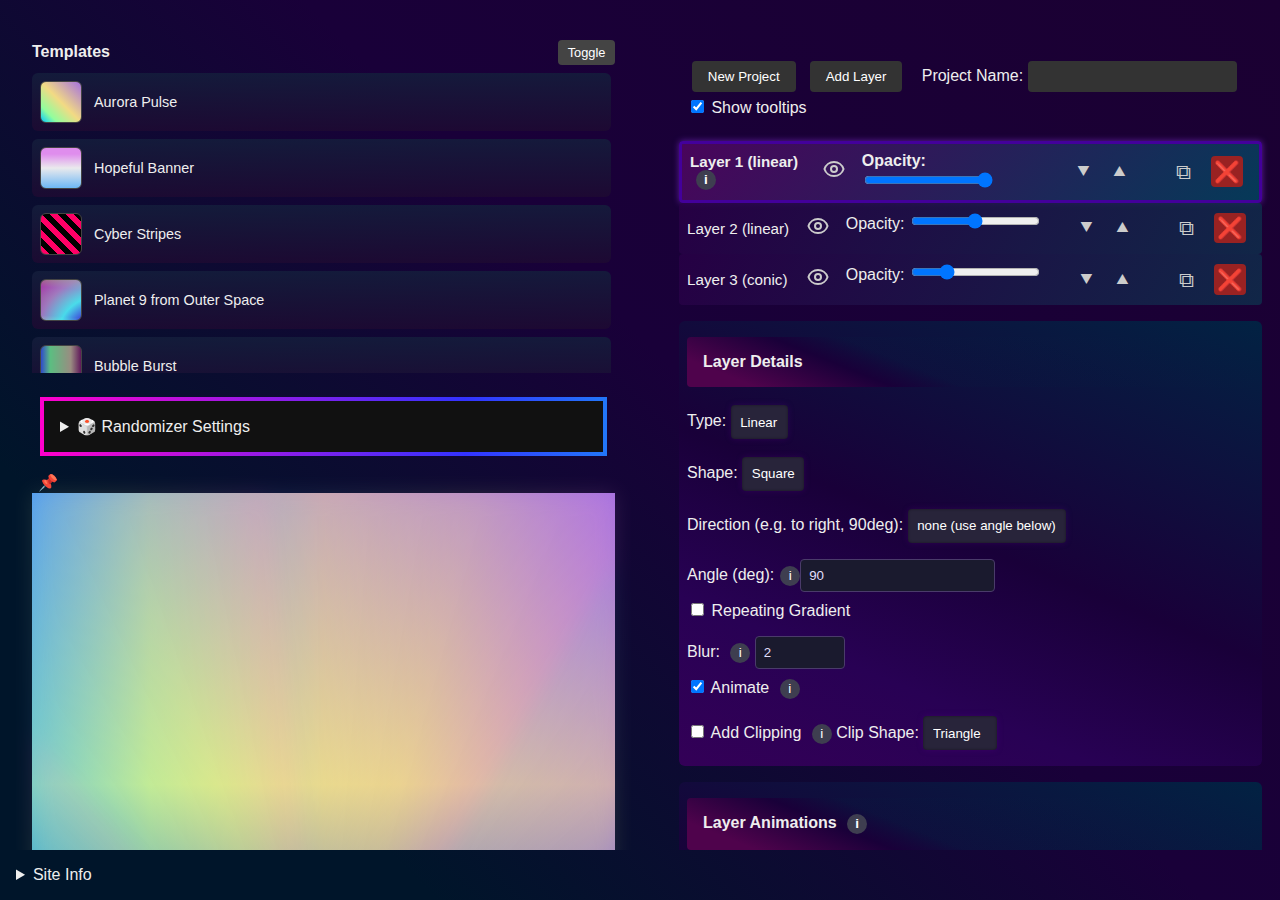
<file: index.html>
<!DOCTYPE html>
<html lang="en">
<head>
    <meta charset="UTF-8">
    <title>Free Gradient Creator | Layers | Animations </title>
    <link rel="stylesheet" href="styles.css" />

    <meta name="description" content="GradTool is a free custom css generator. This tool makes gradients, with multi-layer, multi-animation functionality, with a large degree of customizability.">
    <meta name="keywords" content="Gradient cusomizer, free gradient, css animations, custom animations, cusom css, css customizer, animations, web design, free tool, free web design, Free design tool, css design, custom gradient, radial-gradient, conical-gradient, linear-gradient, art,gradient creator, spiral creator, custom spiral, color picker">
    <meta name="author" content="UnformalPenguin">
    <meta charset="UTF-8">
    <meta name="viewport" content="width=device-width, initial-scale=1.0">

</head>
<body>
    <div class="main">
        <!-- LEFT PANEL -->
        <div class="left-panel">
            <div class="template-menu" id="templateMenu">
                <h4 id="templateHeader">
                    Templates
                    <button id="toggleTemplateMenu">Toggle</button>
                </h4>
                <div id="templateList" class="template-list scrollable"></div>
            </div>


            <div class="layer-controls preview-actions">
                <details id="randomizerSettingsPanel" class="animated-border-box">
                    <summary class="random-summary">🎲 Randomizer Settings</summary>
                    <div class="randomizer-settings">
                        <hr />
                        <label>
                            Layer Count:
                            <input type="number" id="randLayerMin" value="1" min="1" max="10"> –
                            <input type="number" id="randLayerMax" value="3" min="1" max="10">
                        </label>

                        <label style="margin-left:10px;">
                            Color Stops:
                            <input type="number" id="randStopMin" value="2" min="2" max="10"> –
                            <input type="number" id="randStopMax" value="5" min="2" max="10">
                        </label>

                        <label style="margin-left:10px;">
                            Color Alpha:
                            <input type="number" id="colorAlphaMin" value="1" min="0" max="1" step="0.05"> –
                            <input type="number" id="colorAlphaMax" value="1" min="0" max="1" step="0.05">
                        </label>

                        <hr />
                        <label>
                            Allowed Gradient Types:
                            <label><input type="checkbox" class="randType" value="linear" checked> Linear</label>
                            <label><input type="checkbox" class="randType" value="radial" checked> Radial</label>
                            <label><input type="checkbox" class="randType" value="conic" checked> Conic</label>
                        </label>

                        <hr />
                        <label>
                            Animation Chance (%):
                            <input type="number" id="randAnimChance" value="60" min="0" max="100">
                        </label>

                        <label style="margin-left:20px;">
                            Duration Range:
                            <input type="number" id="randDurMin" value="2" min="0.01" max="10000"> –
                            <input type="number" id="randDurMax" value="5" min="0.01" max="20000">
                        </label>
                        <br />
                        <label>
                            Include Animations:
                            <label><input type="checkbox" class="randAnim" value="rotate" checked> Rotate</label>
                            <label><input type="checkbox" class="randAnim" value="pulse" checked> Pulse</label>
                            <label><input type="checkbox" class="randAnim" value="blur" checked> Blur</label>
                            <label><input type="checkbox" class="randAnim" value="hue" checked> Hue</label>
                            <label><input type="checkbox" class="randAnim" value="scale" checked> Scale</label>
                            <label><input type="checkbox" class="randAnim" value="saturation" checked> Saturation</label>
                        </label>
                        <hr />

                        <label>
                            Opacity Range:
                            <input type="number" id="randOpacityMin" value="0.2" step="0.1" min="0" max="1"> –
                            <input type="number" id="randOpacityMax" value="1" step="0.1" min="0" max="1">
                        </label>
                        <label style="margin-left:10px;">
                            Blur Range:
                            <input type="number" id="randBlurMin" value="0" step="0.5"> –
                            <input type="number" id="randBlurMax" value="200" step="0.5">
                        </label>
                        <hr />
                        <button onclick="generateRandomGradientFromSettings()" style="margin-left: 0.5rem; margin-bottom: 0.5rem; background: linear-gradient( 90deg, rgba(255, 0, 204, 0.5), rgba(51, 51, 255, 0.5), rgba(0, 255, 238, 0.5), rgba(255, 204, 0, 0.49), rgba(255, 0, 204, 0.5) ); ">🎲 Generate Gradient</button>
                    </div>
                </details>
            </div>


            <div id="previewWindow" class="pinned">
                <div id="previewHeader" class="">
                    <span class="" tabindex="0">
                        <button onmousedown="togglePin()" class="pin-toggle">📌</button>
                        <span class="tooltip-icon tooltip-text">
                            Unpinning the window allows it to become a draggable and resizable window.
                        </span>
                    </span>
                </div>
                <div class="spiral-container" id="spiral"></div>
            </div>

            <div class="textarea-wrapper">
                <textarea id="cssOutput" placeholder="Generated CSS will appear here..."></textarea>
                <button class="copy-btn" onclick="copyToClipboard('cssOutput')">&#12222;</button>
                <label>HTML Output (Includes styles and animations)
                <button class="html-preview-btn" onclick="testHtml()">Test
                    <span class="tooltip-icon" tabindex="0">
    <div class="layer-container">
        <div class="layer-header">
            <div class="info-icon">
                i
                <div class="tooltip-card">
                    <h3>Preview Generated Css</h3>
                    <div class="tooltip-item">
                        <div><span>Preview the generated html.</span></div>
                        <div><span>Changes made in the HTML Output area will apply to this secondary preview</span></div>
                    </div>
                </div>
            </div>
        </div>
    </div>
</span>
                    </button>
                <button id="clear-preview" onclick="clearHtmlPreview()" class="hidden html-preview-btn">
                    Clear Preview
                </button>

                </label>

                <div id="htmlPreview"> </div>
            </div>

            <div class="layer-controls preview-actions">
                <label style="margin-left:30px;">
                    Image Size
                    <span class="tooltip-icon" tabindex="0">
                        <div class="layer-container">
                            <div class="layer-header">
                                <div class="info-icon">
                                    i
                                    <div class="tooltip-card">
                                        <h3>Image Size</h3>
                                        <div class="tooltip-item">
                                            <div><span>These values control the size of the preview window and of the exports</span></div>
                                        </div>
                                    </div>
                                </div>
                            </div>
                        </div>
                    </span>
                    (Width x Height):
                    <input type="number" id="previewwWidth" value="500" onchange="updatePreviewSize()">px –
                    <input type="number" id="previewwHeight" value="500" onchange="updatePreviewSize()">px
                </label>
                <br />
                <!--<button onclick="importConfig()">Import</button>-->
                <button onclick="shareConfig()">
                    Copy Share URL
                    <span class="tooltip-icon" tabindex="0">
                        <div class="layer-container">
                            <div class="layer-header">
                                <div class="info-icon">
                                    i
                                    <div class="tooltip-card">
                                        <div class="tooltip-item">
                                            <div><span>Copies a sharable link to your clipboard that will navigate to the exported gradient</span></div>
                                            <div><span>May not work with larger (more layered) gradients.</span></div>
                                        </div>
                                    </div>
                                </div>
                            </div>
                        </div>
                    </span>
                </button>
                <button onclick="generateSVG()">Generate SVG</button>
                <!--<button onclick="toggleRandomMenu()">Randomizer Settings</button>-->
                <!--<button onclick="toggleRandomMenu()">Randomizer Settings</button>-->
                <!--<button onclick="createimage()">Create Image</button>-->


            </div>
            <div class="textarea-wrapper">
                <textarea id="svgOutput" placeholder="SVG Output (generate and copy it)"></textarea>
                <button class="copy-btn" onclick="copyToClipboard('svgOutput')">&#12222;</button>
                <label>SVG Output (May not work with all gradients, styles, and animations)</label>
                <div>
                    <span id="svgMessage"></span>
                    <div id="svgPreview"> </div>

                </div>
                    
            </div>
            <div class="textarea-wrapper">
                <textarea id="configOutput" placeholder="Exported Config (copy it)"></textarea>
                <button class="copy-btn" onclick="copyToClipboard('configOutput')">&#12222;</button>
                <label>JSON Configuration (For this application)</label>
            </div>
            <div class="textarea-wrapper">
                <textarea id="configInput" placeholder="Paste Config and click the Import button to load an exported config"></textarea>
                <button type="button" class="copy-btn" onclick="importConfig()">Import</button>
                <button type="button" class="copy-btn" onclick="pasteToElement('configInput')" style="right:100px;">Paste</button>

            </div>
        </div>









        <!-- RIGHT PANEL -->
        <div class="right-panel">

            <div class="layer-controls">
                <button onclick="newProject()">New Project</button>
                <button onclick="addLayer()">Add Layer</button>
                <label style="margin-left:10px;">
                    Project Name:
                    <input type="text" onchange="updateProjectName()" id="projectName" />
                    <label><input type="checkbox" id="enableTooltips" checked> Show tooltips</label>
                </label>

                <!--<button onclick="saveToTemplates()">Save as Template</button>-->
                <!--<button onclick="copyLayer()">Copy Layer</button>-->
                <!--<button onclick="moveLayerUp()">Move Up</button>
            <button onclick="moveLayerDown()">Move Down</button>-->
                <!--<button onclick="generateCSS()">Generate & Show CSS</button>-->
                <!--<button onclick="exportConfig()">Export</button>-->
                <!--<button onclick="importConfig()">Import</button>-->
            </div>
            <div class="layer-list" id="layerList"></div>

            <div class="layer-editor" id="layerEditor">
                <div id="layer-block" class="">
                    <div class="layer-controls editor-section">
                            <h4 id="detailsHeader" class="section-header">
                                Layer Details
                            </h4>
                        <div id="layer-details-block">
                            <label>
                                Type:
                                <select id="layerType" onchange="updateCurrentLayer(); renderDynamicInputs();">
                                    <option value="conic">Conic</option>
                                    <option value="radial">Radial</option>
                                    <option value="linear">Linear</option>
                                </select>
                            </label>


                            <div id="dynamicInputs"></div>


                            <label>
                                Blur:
                                <span class="tooltip-icon" tabindex="0">
                                    <div class="layer-container">
                                        <div class="layer-header">
                                            <div class="info-icon">
                                                i
                                                <div class="tooltip-card">
                                                    <h3>Blur Value</h3>
                                                    <div class="tooltip-item">
                                                        <div><span>Adds a soft blurry effect to the entire layer, creating haze</span></div>
                                                    </div>
                                                </div>
                                            </div>
                                        </div>
                                    </div>
                                </span>
                                <input type="number" id="layerBlur" min="0" max="200" step="0.5" onchange="updateCurrentLayer()">
                            </label>

                            <label>
                                <input type="checkbox" id="layerAnimate" onchange="updateCurrentLayer()">
                                Animate
                                <span class="tooltip-icon" tabindex="0">
                                    <div class="layer-container">
                                        <div class="layer-header">
                                            <div class="info-icon">
                                                i
                                                <div class="tooltip-card">
                                                    <h3>Animating Layers</h3>
                                                    <div class="tooltip-item">
                                                        <div><span>Check this box to start adding and applying animations to this layer.</span></div>
                                                    </div>
                                                </div>
                                            </div>
                                        </div>
                                    </div>
                                </span>
                            </label>
                            <label>
                                <input type="checkbox" id="doclip" onchange="updateCurrentLayer()" />
                                Add Clipping
                                <span class="tooltip-icon" tabindex="0">
                                    <div class="layer-container">
                                        <div class="layer-header">
                                            <div class="info-icon">
                                                i
                                                <div class="tooltip-card">
                                                    <h3>Clipping Layers</h3>
                                                    <div class="tooltip-item">
                                                        <div><span>Another means of changing the shape of a layer</span></div>
                                                    </div>
                                                </div>
                                            </div>
                                        </div>
                                    </div>
                                </span>
                                Clip Shape:
                                <select id="clipshape" onchange="updateCurrentLayer();">
                                    <option value="triangle">Triangle</option>
                                    <option value="hexagon">Hexagon</option>
                                    <option value="star">Star</option>
                                    <!--<option value="blob">Blob</option>-->
                                    <!--<option value="custom">Custom</option>-->
                                </select>
                                <!--Clip Units:
            <select id="clipunit" onchange="updateCurrentLayer();">
                <option value="percent">Percent</option>
                <option value="px">Pixel</option>
                <option value="rem">rem</option>
                <option value="vw">vw</option>
                <option value="vh">vh</option>
            </select>-->
                            </label>

                            <div id="dynamicClippingInputs"></div>

                        </div>
                    </div>

                    <div id="animate-block" class="">
                        <div class="layer-controls editor-section">
                            <h4 id="animationHeader" class="section-header">
                                Layer Animations
                                <span class="tooltip-icon" tabindex="0">
                                    <div class="layer-container">
                                        <div class="layer-header">
                                            <div class="info-icon">
                                                i
                                                <div class="tooltip-card">
                                                    <h3>Animations in Layer</h3>
                                                    <div class="tooltip-item">
                                                        <div>
                                                            <span>
                                                                A single layer can have multiple animations.<br />
                                                                They apply in the order listed, but may not all play well together.<br />
                                                                Click to visually toggle.
                                                            </span>
                                                        </div>
                                                    </div>
                                                </div>
                                            </div>
                                        </div>
                                    </div>
                                </span>
                            </h4>
                            <div id="animationList"></div>
                            <button onclick="addAnimation()">
                                + Add Animation
                            </button>
                        </div>
                        <!--<label>
                    Animation Type:
                    <select id="layerAnimType" onchange="updateCurrentLayer()">
                        <option value="rotate">Rotate</option>-->
                        <!--<option value="pulse">Pulse</option>-->
                        <!--<option value="hue">Hue Shift</option>
                    <option value="slide">Slide Gradient</option>-->
                        <!--<option value="morph">Morph Gradient</option>-->
                        <!--</select>
                    </label>-->
                        <!--<label id="layerClockBlock">
                        Clockwise:
                        <input type="checkbox" id="layerClockwise" onchange="updateCurrentLayer()" checked>
                    </label>

                    <label id="layerDurationBlock">
                        Duration (s):
                        <input type="number" id="layerDuration" min="1" max="60" step="0.5" onchange="updateCurrentLayer()">
                    </label>
                    </div>

                    <div>
                        <button onclick="toggleVisibility()">Show/Hide Layer</button>
                        <button onclick="deleteLayer()">Delete Layer</button>
                    </div>-->


                    </div>


                    <div id="color-block">
                        <div class="color-controls editor-section">

                            <div class="color-controls hidden">
                                <h4>Color Stops</h4>
                                <div id="colorStopsContainer"></div>
                                <button onclick="addColorStop()">Add Color Stop</button>
                            </div>

                            <div class="color-stop-editor">
                                <h4 id="colorHeader" class="section-header">
                                    Color Stops
                                    <span class="tooltip-icon" tabindex="0">
                                        <div class="layer-container">
                                            <div class="layer-header">
                                                <div class="info-icon">
                                                    i
                                                    <div class="tooltip-card">
                                                        <h3>Color Arrangment</h3>
                                                        <div class="tooltip-item">
                                                            <div>
                                                                <span>
                                                                    Color stops define which colors appear where along your gradient. These control the timing and flow of the colors. <br />
                                                                    Each stop includes a color and a position (e.g., “red at 0%”). <br />
                                                                    Drag stops left/right to change position. <br />
                                                                    Click on the track to add a new stop
                                                                </span>
                                                            </div>
                                                        </div>
                                                    </div>
                                                </div>
                                            </div>
                                        </div>
                                    </span>
                                </h4>
                                <div class="color-track" id="colorTrack"></div>
                                <div class="color-values" id="colorValueInputs"></div>
                                <div class="color-details">
                                    <input type="color" id="colorPicker" style="width:50px; height:50px;" onchange="changeColorStopColor()" />
                                    <label>Alpha:</label>
                                    <span class="tooltip-icon" tabindex="0">
                                        <div class="layer-container">
                                            <div class="layer-header">
                                                <div class="info-icon">
                                                    i
                                                    <div class="tooltip-card">
                                                        <h3>Alpha Value</h3>
                                                        <div class="tooltip-item">
                                                            <div><span>This slider changes the transparency (alpha) of the color.</span></div>
                                                        </div>
                                                    </div>
                                                </div>
                                            </div>
                                        </div>
                                    </span>
                                    <input type="range" id="alphaSlider" min="0" max="1" step="0.01" onchange="changeColorStopAlpha()" />
                                    <label>Stop Pos:</label>
                                    <span class="tooltip-icon" tabindex="0">
                                        <div class="layer-container">
                                            <div class="layer-header">
                                                <div class="info-icon">
                                                    i
                                                    <div class="tooltip-card">
                                                        <h3>Color Stop Position</h3>
                                                        <div class="tooltip-item">
                                                            <div><span>Along with the stop track bar, another means of changing the position of a selected color stop.</span></div>
                                                        </div>
                                                    </div>
                                                </div>
                                            </div>
                                        </div>
                                    </span>
                                    <input type="number" id="stopInput" title="Manually change stop position" style="max-width:40%;" onchange="changeColorStopPosition()" />
                                </div>

                                <div class="color-picker-ui">
                                    <div class="color-area">
                                        <div class="color-field" id="colorField">
                                            <div class="picker-cursor" id="colorCursor"></div>
                                        </div>
                                        <input type="range" id="hueSlider" min="0" max="360" step="1" />
                                        <!--<input type="range" id="alphaSlider" min="0" max="1" step="0.01" />-->
                                    </div>

                                    <div class="color-meta">
                                        <div class="field"><label>HEX</label><input type="text" id="hexInput" onchange="changeColorStopHex()" /></div>
                                        <div class="field"><label>RGBA</label><input type="text" id="rgbaInput" onchange="changeColorStopRgba()" /></div>
                                        <div class="field"><label>R</label><input type="number" id="rInput" onchange="changeColorStopHex()" /></div>
                                        <div class="field"><label>G</label><input type="number" id="gInput" onchange="changeColorStopHex()" /></div>
                                        <div class="field"><label>B</label><input type="number" id="bInput" onchange="changeColorStopHex()" /></div>
                                        <div class="field"><label>A</label><input type="number" id="aInput" min="0" max="100" onchange="changeColorStopHex()" /></div>
                                    </div>
                                </div>


                                <div class="layer-controls">
                                    <button onclick="addColorStop()">+ Add Stop</button>
                                    <button onclick="removeColorStop()">- Remove Stop</button>
                                </div>
                            </div>
                        </div>
                    </div>


                </div>

                <!--<canvas id="gradientCanvas"></canvas>-->

            </div>



        </div>

        <script src="./scripts/curveutils.js"></script>
        <script src="./scripts/animations.js"></script>
        <script src="script.js"></script>

    </div>
    <details id="footerPanel" class="">
        <summary class="random-summary">Site Info</summary>
        <div class="site-footer">
            <div class="footer-container">
                <p>All rights reserved.</p>
                <nav>
                    <a href="privacy.html">Privacy Policy</a>
                    <span>|</span>
                    <a href="https://github.com/UnformalPenguin/GradTool">GitHub</a>
                    <span>|</span>
                    <a href="mailto:spira@nodeflow.net">Contact Us</a>
                </nav>
            </div>
        </div>
    </details>


</body>



</html>
</file>
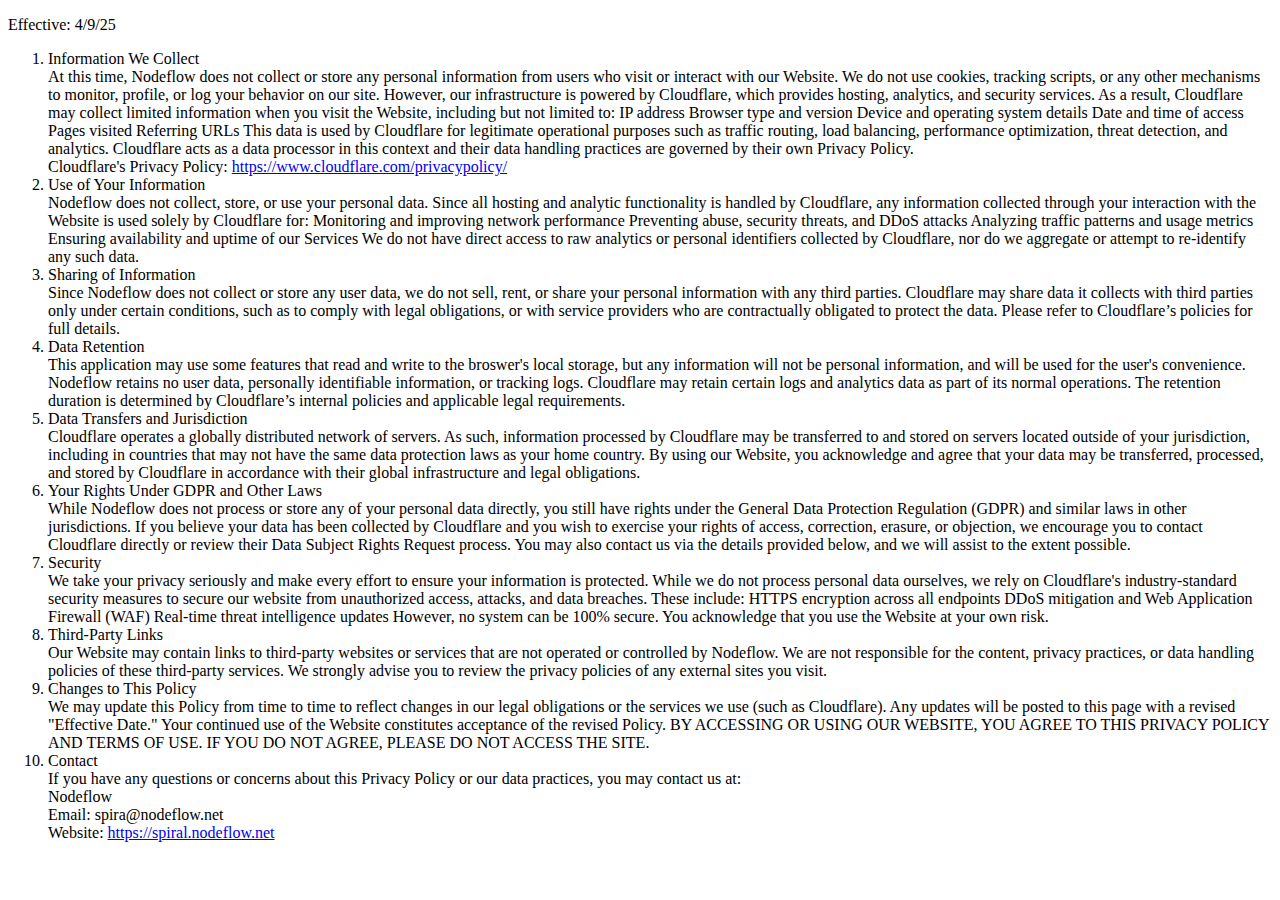
<file: privacy.html>
<!DOCTYPE html>
<html lang="en">
<head>
  <meta charset="UTF-8">
  <title>Privacy Policy</title>
</head>
<body>
    <p>Effective: 4/9/25</p>
    <ol>
        <li>Information We Collect</li>

        At this time, Nodeflow does not collect or store any personal information from users who visit or interact with our Website. We do not use cookies, tracking scripts, or any other mechanisms to monitor, profile, or log your behavior on our site.

        However, our infrastructure is powered by Cloudflare, which provides hosting, analytics, and security services. As a result, Cloudflare may collect limited information when you visit the Website, including but not limited to:

        IP address

        Browser type and version

        Device and operating system details

        Date and time of access

        Pages visited

        Referring URLs

        This data is used by Cloudflare for legitimate operational purposes such as traffic routing, load balancing, performance optimization, threat detection, and analytics.

        Cloudflare acts as a data processor in this context and their data handling practices are governed by their own Privacy Policy.

        <br />

        Cloudflare's Privacy Policy:
        <a href="https://www.cloudflare.com/privacypolicy/">https://www.cloudflare.com/privacypolicy/</a>

        <li> Use of Your Information</li>

        Nodeflow does not collect, store, or use your personal data.

        Since all hosting and analytic functionality is handled by Cloudflare, any information collected through your interaction with the Website is used solely by Cloudflare for:

        Monitoring and improving network performance

        Preventing abuse, security threats, and DDoS attacks

        Analyzing traffic patterns and usage metrics

        Ensuring availability and uptime of our Services

        We do not have direct access to raw analytics or personal identifiers collected by Cloudflare, nor do we aggregate or attempt to re-identify any such data.

        <li> Sharing of Information</li>

        Since Nodeflow does not collect or store any user data, we do not sell, rent, or share your personal information with any third parties.

        Cloudflare may share data it collects with third parties only under certain conditions, such as to comply with legal obligations, or with service providers who are contractually obligated to protect the data. Please refer to Cloudflare’s policies for full details.
        <li> Data Retention</li>

        This application may use some features that read and write to the broswer's local storage, but any information will not be personal information, and will be used for the user's convenience.

        Nodeflow retains no user data, personally identifiable information, or tracking logs.

        Cloudflare may retain certain logs and analytics data as part of its normal operations. The retention duration is determined by Cloudflare’s internal policies and applicable legal requirements.
        <li> Data Transfers and Jurisdiction</li>

        Cloudflare operates a globally distributed network of servers. As such, information processed by Cloudflare may be transferred to and stored on servers located outside of your jurisdiction, including in countries that may not have the same data protection laws as your home country.

        By using our Website, you acknowledge and agree that your data may be transferred, processed, and stored by Cloudflare in accordance with their global infrastructure and legal obligations.
        <li> Your Rights Under GDPR and Other Laws</li>

        While Nodeflow does not process or store any of your personal data directly, you still have rights under the General Data Protection Regulation (GDPR) and similar laws in other jurisdictions.

        If you believe your data has been collected by Cloudflare and you wish to exercise your rights of access, correction, erasure, or objection, we encourage you to contact Cloudflare directly or review their Data Subject Rights Request process.

        You may also contact us via the details provided below, and we will assist to the extent possible.
        <li> Security</li>

        We take your privacy seriously and make every effort to ensure your information is protected. While we do not process personal data ourselves, we rely on Cloudflare's industry-standard security measures to secure our website from unauthorized access, attacks, and data breaches.

        These include:

        HTTPS encryption across all endpoints

        DDoS mitigation and Web Application Firewall (WAF)

        Real-time threat intelligence updates

        However, no system can be 100% secure. You acknowledge that you use the Website at your own risk.

        <li>
            Third-Party Links
        </li>
        Our Website may contain links to third-party websites or services that are not operated or controlled by Nodeflow. We are not responsible for the content, privacy practices, or data handling policies of these third-party services. We strongly advise you to review the privacy policies of any external sites you visit.

        <li>Changes to This Policy</li>

        We may update this Policy from time to time to reflect changes in our legal obligations or the services we use (such as Cloudflare). Any updates will be posted to this page with a revised "Effective Date." Your continued use of the Website constitutes acceptance of the revised Policy.
        BY ACCESSING OR USING OUR WEBSITE, YOU AGREE TO THIS PRIVACY POLICY AND TERMS OF USE. IF YOU DO NOT AGREE, PLEASE DO NOT ACCESS THE SITE.

        <li> Contact</li>

        If you have any questions or concerns about this Privacy Policy or our data practices, you may contact us at:
        <br />
        Nodeflow
        <br />
        Email: spira@nodeflow.net
        <br />
        Website:
        <a href="https://spiral.nodeflow.net">https://spiral.nodeflow.net</a>

    </ol>

</body>
</html>
</file>
<file: styles.css>
.hidden {
    display: none !important;
}

html, body {
    height: 100%;
    margin: 0;
    overflow: hidden;
}

body {
    font-family: sans-serif;
    background: linear-gradient(45deg, rgba(0,21,42,1.00) 20%, rgba(25,0,57,1.00) 55.3%, rgba(27,0,50,1.00) 100%);
    color: #eee;
    padding: 0;
    display: flex;
    flex-direction: column;
    align-items: stretch;
    min-height: 100%;
}

.main {
    display: flex;
    flex-direction: row;
    padding: 1rem;
    gap: 2rem;
    justify-content: center;
    height: 100%;
    width:100%;
    flex-grow:1;
    overflow: hidden;
}

     .layer-controls,
     .layer-editor,
     .color-controls,
     .layer-list {
         margin-bottom: 1rem;
     }

     .right-panel{
         margin-right:18px;
     }
.left-panel,
.right-panel {
    height: 100%;
    width: 50%;
    overflow-y: auto;
    padding: 1rem;
    scrollbar-width: thin;
    scrollbar-color: #555 #2a2a3b; /* Firefox fallback */
}

    /* Webkit Scrollbar Style */
    .left-panel::-webkit-scrollbar,
    .right-panel::-webkit-scrollbar {
        width: 8px;
    }


    .left-panel::-webkit-scrollbar-track,
    .right-panel::-webkit-scrollbar-track {
        background: #2a2a3b;
        border-radius: 6px;
    }

    .left-panel::-webkit-scrollbar-thumb,
    .right-panel::-webkit-scrollbar-thumb {
        border-radius: 6px;
        background: linear-gradient(90deg, rgba(0,35,71,1.00) 0%, rgba(27,0,44,1.00) 49.7%, rgba(39,0,44,1.00) 100.0%);
        background-size: 300% 300%;
        animation: gradientScrollThumb 10s linear infinite;
    }

@keyframes gradientScrollThumb {
    0% {
        background-position: 0% 0%;
    }

    100% {
        background-position: 0% 100%;
    }
}

.left-panel::-webkit-scrollbar-thumb:hover,
.right-panel::-webkit-scrollbar-thumb:hover {
    background: linear-gradient(90deg, rgba(0,35,71,1.00) 0%, rgba(27,0,44,1.00) 49.7%, rgba(39,0,44,1.00) 100.0%);
    background-size: 300% 300%;
}

.left-panel {
    /*width: 320px;*/
    /*background: #f9f9f9;*/
    /*border-right: 1px solid #ddd;*/
}

.right-panel {
    flex-grow: 1;
    /*background: #fff;*/
}

    .left-panel .header,
    .right-panel .header {
        position: sticky;
        top: 0;
        background: inherit;
        z-index: 10;
        padding-bottom: 0.5rem;
        margin-bottom: 0.5rem;
        border-bottom: 1px solid #ccc;
    }

@media (max-width: 768px) {
    .main-layout {
        flex-direction: column;
    }

    .left-panel {
        width: 100%;
        border-right: none;
        border-bottom: 1px solid #ddd;
    }

    .right-panel {
        width: 100%;
    }
}

     .spiral-container {
         width: 100%;
         /*max-width:700px;*/
         aspect-ratio: 1 / 1;
         position: relative;
         /*border: 2px solid #444;*/
         /*border-radius: 8px;*/
         /*overflow: hidden;*/
         /*background: #111;*/
         /*margin-bottom: 1rem;*/
     }

     .spiral-layer {
         position: absolute;
         inset: 0;
     }

     .layer-controls, .layer-editor, .layer-list {
         margin: 1rem 0;
         /*width: 100%;*/
         /*max-width: 700px;*/
     }

        .layer-controls button,
        .layer-editor button,
        .layer-menu-btn {
            margin: 0.3rem;
            padding: 0.5rem 1rem;
            background: #333;
            color: white;
            border: none;
            border-radius: 4px;
            cursor: pointer;
        }

        .layer-controls input[type="text"],
        .layer-editor input[type="text"] {
            margin-top: 0.3rem;
            padding: 0.5rem 1rem;
            background: #333;
            color: white;
            border: none;
            border-radius: 4px;
        }

        .layer-controls button:hover,
        .layer-editor button:hover {
            background: #444;
        }

.randomizer-settings input,
.preview-actions  input {
    margin-top: 0.3rem;
    padding: 0.5rem 1rem;
    background: #333;
    color: white;
    border: none;
    border-radius: 4px;
}

.randomizer-settings label {
    padding:1.2rem;
    margin-top:1.2rem;
}
.randomizer-settings hr {
    text-align: center;
    height:2px;
    background-clip: border-box;
    -webkit-background-clip: border-box;
    background: linear-gradient( 90deg, #ff00cc, #3333ff, #00ffee, #ffcc00, #ff00cc );
    background-size: 300% auto;
    color: transparent;
    animation: gradientMove 6s linear infinite;
}

.random-summary {
    padding: 1rem;
}

    .animated-border-box {
        border: 4px solid transparent;
        border-radius: 12px;
        /*background: linear-gradient( 90deg, #ff00cc, #3333ff, #00ffee, #ffcc00, #ff00cc );*/
        background-size: 300% auto;
        animation: gradientMove 6s linear infinite;
        border-image: linear-gradient( 90deg, #ff00cc, #3333ff, #00ffee, #ffcc00, #ff00cc );
        position: relative;
        /*border-radius: 10px;*/
        z-index: 0;
        background: #111;
    }


    .animated-border-box::before {
        content: '';
        position: absolute;
        inset: -4px;
        z-index: -1;
        /*border-radius: inherit;*/
        background: linear-gradient( 90deg, #ff00cc, #3333ff, #00ffee, #ffcc00, #ff00cc );
        background-size: 300% 300%;
        animation: gradientMove 6s linear infinite;
        mask: linear-gradient(#fff 0 0) content-box, linear-gradient(#fff 0 0);
        -webkit-mask: linear-gradient(#fff 0 0) content-box, linear-gradient(#fff 0 0);
        mask-composite: exclude;
        -webkit-mask-composite: xor;
        padding: 4px;
    }


@keyframes gradientMove {
    0% {
        background-position: 0% center;
    }

    100% {
        background-position: 300% center;
    }
}
@keyframes huePulse {
    0% {
        filter: hue-rotate(0deg);
    }

    100% {
        filter: hue-rotate(360deg);
    }
}

.randomizer-title.hue-cycle {
    animation: gradientMove 6s linear infinite, huePulse 8s linear infinite;
}

.layer-item {
    display: flex;
    align-items: center;
    justify-content: space-between;
    gap: 0.5rem;
    padding: 0.5rem;
        background: linear-gradient(120deg, rgba(40, 0, 70, 0.85), rgba(15, 45, 75, 0.85));
    border-radius: 4px;
    cursor: pointer;
}

         .layer-item .layer-info {
             flex-grow: 1;
             font-size: 0.95rem;
         }

         .layer-item .layer-actions {
             display: flex;
             gap: 0.3rem;
         }

         .layer-item button {
             border: none;
             color: #ccc;
             font-size: 1.3rem;
             cursor: pointer;
             padding: 0.2rem;
             margin-right:8px;
             margin-right:8px;
         }

             .layer-item button:hover {
                 color: #fff;
             }

    .layer-item.selected {
        background: linear-gradient(135deg, rgba(78, 5, 95, 0.90), rgba(0, 72, 97, 0.8));
        border: #43009b solid;
        font-weight: bold;
        box-shadow: 0 0 6px rgba(160, 60, 255, 0.5);
        animation: animatedshadow 10s linear infinite;
    }

     .layer-editor label {
         display: block;
         margin: 0.5rem 0;
     }

.toggle-layer-btn {
    color: forestgreen;
    background: none;
}
.move-layer-btn {
    color: steelblue;
    background: none;
}

.delete-layer-btn {
    background: #922;
    color: white;
    border: none;
    padding: 0.1rem 0.5rem;
    border-radius: 4px;
    font-size: 0.8rem;
    cursor: pointer;
}

.html-preview-btn {
    background: #121222;
    color: white;
    border: none;
    padding: 0.1rem 0.2rem;
    border-radius: 4px;
    font-size: 1rem;
    cursor: pointer;
}

/*.layer-editor select {
    width: 100%;
    padding: 0.5rem;
    border: none;
    background: #e0dffb;
    color: #fff;
    border-radius: 4px;
    margin-top: 0.3rem;
    margin-right: 1rem;
}*/

select {
    /*width: 90%;*/
    padding: 0.6rem 0.6rem;
    background: #2c2c2c;
    border: none;
    border-radius: 4px;
    margin-top: 0.6rem;
    margin-right: 1.5rem;
    font-family: inherit;
    appearance: none;
    background-image: url("data:image/svg+xml,%3Csvg fill='white' height='10' viewBox='0 0 24 24' width='10' xmlns='http://www.w3.org/2000/svg'%3E%3Cpath d='M7 10l5 5 5-5z'/%3E%3C/svg%3E");
    background-repeat: no-repeat;
    background-position: right 0.6rem center;
    background-size: 0.65rem;
    cursor: pointer;
    background: #28243a;
    box-shadow: inset 0 0 3px rgba(0, 0, 0, 0.4), 0 0 6px rgba(100, 0, 150, 0.25);
    color: #fff;
    transition: box-shadow 0.2s ease;
}

    select:focus {
        box-shadow: inset 0 0 3px rgba(0, 0, 0, 0.4), 0 0 8px rgba(160, 60, 255, 0.45);
        outline: none;
    }


.layer-editor input[type="text"],
.layer-editor input[type="number"] {
    /*width: 90%;*/
    padding: 0.5rem;
    border: 1px solid #4a3b6a;
    background: #1a1a2e;
    color: #e0dffb;
    border-radius: 4px;
    margin-top: 0.5rem;
    margin-right: 1.5rem;
}

input:focus {
    outline: none;
    box-shadow: 0 0 6px rgba(160, 60, 255, 0.5);
}

.section-header {
    background: linear-gradient(22deg, #4f034c 10%, rgba(25,0,57,1.00) 30%, rgba(2, 34, 67, .10) 40%, rgba(2, 34, 67, 0) 100%);
    border-radius: 4px;
    padding: 1rem;
}

/*#layer-details-block {
    background: linear-gradient(180deg, rgba(1, 61, 78, 1.00) 0%, rgba(25,0,57,1.00) 50%, rgba(51, 0, 87, 1.00) 100%);
}*/
.editor-section {
    background: linear-gradient(202deg, rgba(2, 34, 67, 1.00) 0%, rgba(25,0,57,1.00) 50%, rgba(40, 1, 84, 1.00) 75%, rgba(51, 0, 87, 1.00) 100%);
    margin-top: 1rem;
}
/*.layer-editor input[type="number"]
{
    width: 40%;
    padding: 0.3rem;
    border: none;
    background: #333;
    color: #fff;
    border-radius: 4px;
    margin-top: 0.2rem;
}*/

     #cssOutput, #configOutput, #svgOutput, #configInput {
         width: 100%;
         max-width: 700px;
         height: 150px;
         margin-top: 2rem;
         padding: 0.5rem;
         background: #111;
         color: #fff;
         border: 1px solid #333;
         border-radius: 4px;
     }
#gradientCanvas{
     width:3840px;
     height:2160px;
}
.color-stops-panel {
    display: flex;
    flex-direction: column;
    gap: 0.5rem;
    margin-top: 0.5rem;
    padding: 0.5rem;
    background: #2a2a3b;
    border-radius: 6px;
    border: 1px solid #444;
}

     .color-stop-group {
         display: flex;
         align-items: center;
         gap: 0.5rem;
         background: #1f1f2f;
         padding: 0.5rem;
         border-radius: 4px;
     }

         .color-stop-group input[type="color"] {
             border: none;
             width: 40px;
             height: 30px;
             padding: 0;
             background: none;
             cursor: pointer;
         }

         .color-stop-group input[type="text"],
         .color-stop-group input[type="number"] {
             padding: 0.3rem;
             border: none;
             border-radius: 4px;
             background: #333;
             color: #fff;
             width: 90px;
             text-align: center;
         }

         .color-stop-group .label {
             font-size: 0.85rem;
             color: #ccc;
             min-width: 60px;
             text-align: right;
         }

        .color-stop-group button {
            background: #922;
            color: white;
            border: none;
            padding: .4rem !important;
            border-radius: 4px;
            font-size: 0.8rem;
            cursor: pointer;
        }

             .color-stop-group button:hover {
                 background: #b44;
             }

         .color-stop-group .alpha-group {
             display: flex;
             align-items: center;
             gap: 0.3rem;
             margin-left: auto;
         }

             .color-stop-group .alpha-group input[type="range"] {
                 width: 80px;
             }


     textarea {
         width: 100%;
         max-width: 1200px;
         height: 150px;
         background: #111;
         color: #fff;
         border: 1px solid #333;
         border-radius: 4px;
         display: block;
     }

     h4 {
         margin-top: 0.5rem;
         margin-bottom: 0.25rem;
     }

.textarea-wrapper {
    position: relative;
    display: block;
    width: 100%;
    max-width: 700px;
    margin-top: 16px;
}

    .textarea-wrapper textarea {
        width: 100%;
        box-sizing: border-box;
        padding: 1rem;
        font-family: monospace;
        font-size: 0.9rem;
        border-radius: 6px;
        border: 1px solid #ccc;
        resize: vertical;
        min-height: 120px;
    }

.copy-btn {
    position: absolute;
    top: 6px;
    right: 24px;
    background: none;
    border: none;
    font-size: 1.2rem;
    cursor: pointer;
    color: #888;
    transition: color 0.2s ease, transform 0.2s ease;
    padding: 2px;
    z-index: 10;
    line-height: 1;
    user-select: none;
}

    .copy-btn:hover,
    .copy-btn:focus {
        color: #444;
        transform: scale(1.1);
    }

@media (hover: none) {
    .copy-btn:hover {
        color: #666;
        transform: none;
    }
}



.template-list {
    display: flex;
    flex-direction: column;
    gap: 0.5rem;
    margin-bottom: 1rem;
}

.template-item {
    display: flex;
    align-items: center;
    gap: 0.75rem;
    background: linear-gradient(180deg, rgba(20, 30, 60, 0.85), rgba(30, 10, 50, 0.85));
    padding: 0.5rem;
    border-radius: 6px;
    cursor: pointer;
    transition: background 0.2s ease;
}

    .template-item:hover {
        background: linear-gradient(145deg, rgba(18, 18, 36, 0.8), rgba(40, 0, 50, 0.8));
    }

.template-preview {
    width: 40px;
    height: 40px;
    border-radius: 6px;
    border: 1px solid #444;
    flex-shrink: 0;
}

.template-label {
    color: #eee;
    font-size: 0.9rem;
    font-weight: 500;
}

.template-menu {
    margin-bottom: 1rem;
    cursor: pointer;
}

    .template-menu h4 {
        display: flex;
        align-items: center;
        justify-content: space-between;
        margin-bottom: 0.5rem;
    }

    .template-menu button {
        font-size: 0.8rem;
        padding: 0.3rem 0.6rem;
        background: #444;
        border: none;
        color: #fff;
        border-radius: 4px;
        cursor: pointer;
    }

.template-list.scrollable {
    max-height: 300px;
    overflow-y: auto;
    padding-right: 4px;
    scrollbar-width: thin;
    scrollbar-color: #555 #2a2a3b;
}

    .template-list.scrollable::-webkit-scrollbar {
        width: 6px;
    }

    .template-list.scrollable::-webkit-scrollbar-thumb {
        background: #555;
        border-radius: 4px;
    }

.layer-controls {
    /*    margin-top: 1rem;
*/ /*background: #2a2a3b;*/
    padding: 0.5rem;
    border-radius: 6px;
    /*border: 4px solid transparent;*/
    /*border-image: linear-gradient(90deg, rgba(28, 128, 227, 1) 0%, rgba(49,206,146,1.00) 22.1%, rgba(167,206,49,1.00) 57.5%, rgba(218, 118, 210, 1) 100%);*/
    margin-bottom: 8px;
}

#animationHeader,
#detailsHeader {
    cursor: pointer;
}

.animation-item {
    /*background: #1f1f2f;*/
    /*padding: 0.5rem;*/
    border-radius: 4px;
    margin-bottom: 0.5rem;
}

    .animation-item label {
        font-size: 0.85rem;
        display: block;
        margin: 0.3rem 0;
    }




.site-footer {
    background-color: rgb(223,196,255);
    padding: 10px 0;
    border-top: 1px solid #ddd;
    font-size: 16px;
    color: #0034ff;
    text-align: center;
/*    margin-top: 40px;
*/}

.footer-container {
    width: 90%;
    /*max-width: 960px;*/
    margin: 0 auto;
}

.site-footer nav {
    margin-top: 10px;
}

.site-footer a {
    color: #555;
    text-decoration: none;
    margin: 0 5px;
    transition: color 0.2s ease-in-out;
}

    .site-footer a:hover {
        color: #000;
    }

.site-footer span {
    color: #aaa;
}



.color-stop-editor {
    display: flex;
    flex-direction: column;
    gap: 0.8rem;
    padding: 1rem;
    /*background: #1e1e2f;*/
    border-radius: 8px;
    color: white;
}

.color-track {
    position: relative;
    height: 32px;
    background: linear-gradient(to right, red, yellow);
    border-radius: 16px;
    margin-bottom: 1rem;
    margin-top: 1rem;
    cursor: crosshair;
}

    .color-track .handle {
        position: absolute;
        width: 16px;
        height: 32px;
        top: -4px;
        border: 2px solid white;
        border-radius: 4px;
        background-color: transparent;
        cursor: grab;
        transition: transform 0.2s, box-shadow 0.2s;
    }

        .color-track .handle.selected {
            transform: scale(1.25);
            box-shadow: 0 0 4px 2px rgba(255, 255, 255, 0.4);
        }

        .color-track .handle:hover {
            box-shadow: 0 0 4px 2px rgba(255, 255, 255, 0.5);
            transform: scale(1.15);
        }

.color-values {
    display: flex;
    justify-content: space-between;
    flex-wrap: wrap;
}

    .color-values .value-label {
        font-size: 0.8rem;
        color: #ccc;
        width: 40px;
        text-align: center;
    }

.color-details {
    display: flex;
    gap: 0.5rem;
    align-items: center;
}

.color-preview {
    width: 32px;
    height: 32px;
    border-radius: 50%;
    border: 2px solid white;
}

.handle-tools {
    position: absolute;
    top: -28px;
    left: 50%;
    transform: translateX(-50%);
    display: none;
    gap: 4px;
    transition: opacity 0.2s;
}

.handle.selected .handle-tools {
    display: flex;
}

.handle:hover {
    transform: scale(1.15);
}
.handle:hover .handle-tools {
    opacity: 1;
    pointer-events: all;
}

.handle-tools button {
    background: rgba(20, 20, 30, 0.8);
    color: white;
    border: none;
    border-radius: 4px;
    padding: 2px 4px;
    font-size: 0.75rem;
    cursor: pointer;
}

.color-picker-ui {
    display: flex;
    gap: 1rem;
    margin-top: 1rem;
}

.color-area {
    display: flex;
    flex-direction: column;
    gap: 0.5rem;
}

.color-field {
    position: relative;
    width: 200px;
    height: 200px;
    background: black;
    border-radius: 6px;
    cursor: crosshair;
}

#hueSlider, #alphaSlider {
    width: 200px;
    height: 14px;
    border-radius: 7px;
    -webkit-appearance: none;
    background: transparent;
    outline: none;
    cursor: pointer;
}

    #hueSlider::-webkit-slider-thumb,
    #alphaSlider::-webkit-slider-thumb {
        width: 14px;
        height: 14px;
        border-radius: 50%;
        background: white;
        border: 1px solid #aaa;
        -webkit-appearance: none;
        margin-top: -2px;
    }

.color-meta {
    display: grid;
    grid-template-columns: auto auto;
    gap: 0.6rem 1rem;
    align-content: start;
}

    .color-meta .field {
        display: flex;
        flex-direction: column;
        font-size: 0.8rem;
    }

    .color-meta input {
        padding: 0.2rem;
        text-align: center;
        border-radius: 4px;
        border: 1px solid #ccc;
        font-size: 0.85rem;
    }


.picker-cursor {
    position: absolute;
    width: 14px;
    height: 14px;
    border-radius: 50%;
    border: 2px solid white;
    box-shadow: 0 0 2px black;
    transform: translate(-7px, -7px);
    pointer-events: none;
}

.sliders {
    display: flex;
    flex-direction: column;
    gap: 0.5rem;
}

.slider-wrap input[type="range"] {
    width: 100%;
    height: 10px;
    background: linear-gradient(to right, red, yellow, lime, cyan, blue, magenta, red);
    border-radius: 5px;
    outline: none;
    cursor: pointer;
}

.alpha input[type="range"] {
    background: linear-gradient(to right, rgba(0,0,0,0), rgba(0,0,0,1));
    background-image: linear-gradient(to right, transparent, #000), url("[data-uri]");
}



.tooltip-icon {
    position: relative;
    display: inline-block;
    margin-left: 6px;
    color: #666;
    cursor: help;
    font-size: 0.9em;
    user-select: none;
}

    .tooltip-icon:focus .tooltip-text,
    .tooltip-icon:hover .tooltip-text {
        visibility: visible;
        opacity: 1;
        transform: translateY(0);
    }

.tooltip-text {
    visibility: hidden;
    opacity: 0;
    width: 240px;
    background-color: #333;
    color: #fff;
    font-size: 1rem;
    text-align: left;
    border-radius: 6px;
    padding: 8px;
    position: absolute;
    z-index: 100;
    left: 50%;
    transform: translateX(-50%) translateY(10px);
    transition: opacity 0.2s, transform 0.2s;
    pointer-events: none;
}

    .tooltip-text::after {
        content: '';
        position: absolute;
        top: 100%;
        left: 50%;
        margin-left: -6px;
        border-width: 6px;
        border-style: solid;
        border-color: #333 transparent transparent transparent;
    }
.tooltip-icon {
    display: inline-block;
}

body.tooltips-disabled .tooltip-icon {
    display: none !important;
}
body.tooltips-disabled .tooltip-text {
    display: none !important;
}




.floating-preview {
    position: fixed;
    top: 20px;
    right: 20px;
    width: 500px;
    z-index: 1000;
    height: auto;
    /*border: 1px solid #1e1e2f;*/
    border-radius: 8px;
    background: #1e1e2f;
    box-shadow: 0 0 10px black;
    user-select: none;
    overflow: hidden;
    resize: none;
    max-width:100% !important;
}

.preview-drag-handle {
    background: #eee;
    padding: 8px;
    font-weight: bold;
    cursor: move;
    display: flex;
    justify-content: space-between;
    align-items: center;
    border-bottom: 1px solid #ccc;
}

.pin-toggle {
    background: none;
    border: none;
    font-size: 1rem;
    cursor: pointer;
}

/* Hide pin toggle if on narrow screen */
@media (max-width: 768px) {
    .pin-toggle {
        display: none !important;
    }
}

.floating-preview.dragging {
    opacity: 0.85;
    pointer-events: none;
}

/* Draggable and resizable only when unpinned */
.floating-preview.unpinned {
    resize: both;
    cursor: default;
}

    .floating-preview.unpinned .preview-drag-handle {
        cursor: move;
    }

.floating-preview.pinned {
    resize: none;
    top: 20px;
    right: 20px;
    left: auto !important;
    bottom: auto !important;
}

.pinned #spiral {
    max-width:600px !important;
}

@media (max-width: 768px) {
    .layer-editor label,
    .dynamic-inputs label {
        display: block;
        width: 100%;
        margin-bottom: 12px;
    }

    .layer-editor input,
    .layer-editor select {
        width: 100%;
        font-size: 1rem;
    }
}



.hue-wheel-tooltip {
    text-align: center;
    margin-top:4px;
    max-width: 180px;
}

.hue-wheel {
    width: 120px;
    height: 120px;
    border-radius: 50%;
    background: conic-gradient( red, yellow, lime, cyan, blue, magenta, red );
    position: relative;
    margin: 0 auto 8px;
    border: 2px solid #ccc;
}

.hue-zero-marker {
    position: absolute;
    top: 0;
    left: 50%;
    /*transform: translateX(-50%) translateY(-60%);*/
    /*font-size: 0.7rem;*/
    /*background: #fff;*/
    color: white;
    /*padding: 1px 4px;*/
    /*border: 1px solid #aaa;*/
    border-radius: 4px;
    white-space: nowrap;
}

.hue-range-indicator {
    position: absolute;
    top: 0;
    left: 0;
    width: 100%;
    height: 100%;
    border-radius: 50%;
    mask: conic-gradient( transparent var(--start), rgba(0,0,0,0.4) var(--start), rgba(0,0,0,0.4) var(--end), transparent var(--end) );
    background: rgba(255, 255, 255, 0.3);
    pointer-events: none;
}

.layer-container {
    position: relative;
    display: inline-block;
}

.layer-header {
    display: flex;
    align-items: center;
    gap: 8px;
}

.layer-name {
    font-size: 1.1rem;
}

.info-icon {
    position: relative;
    background: #3e3e50;
    color: white;
    border-radius: 50%;
    width: 20px;
    height: 20px;
    font-size: 0.85rem;
    text-align: center;
    line-height: 20px;
    cursor: pointer;
}

.tooltip-card {
    position: absolute;
    top: 30px;
    left: 0;
    background-color: #1f1f2a;
    color: #ddd;
    border-radius: 10px;
    padding: 16px;
    width: 280px;
    box-shadow: 0 4px 16px rgba(0, 0, 0, 0.4);
    z-index: 10;
    opacity: 0;
    pointer-events: none;
    transition: opacity 0.3s ease;
}

.info-icon:hover .tooltip-card {
    opacity: 1;
    pointer-events: auto;
}

.tooltip-card h3 {
    margin-top: 0;
    font-size: 1.1rem;
    color: #ffffff;
}

.tooltip-sub {
    font-size: 0.85rem;
    margin-bottom: 12px;
    color: #aaa;
}

.tooltip-item {
    display: flex;
    align-items: flex-start;
    gap: 10px;
    margin-bottom: 12px;
}

    .tooltip-item .icon {
        font-size: 1.2rem;
        line-height: 1;
        width: 20px;
    }

@keyframes animatedshadow {
    0% {
        filter: drop-shadow(0 0 4px #2e1867);
    }

    100% {
        filter: drop-shadow(0 0 5px #631b5e);
    }
}
</file>
